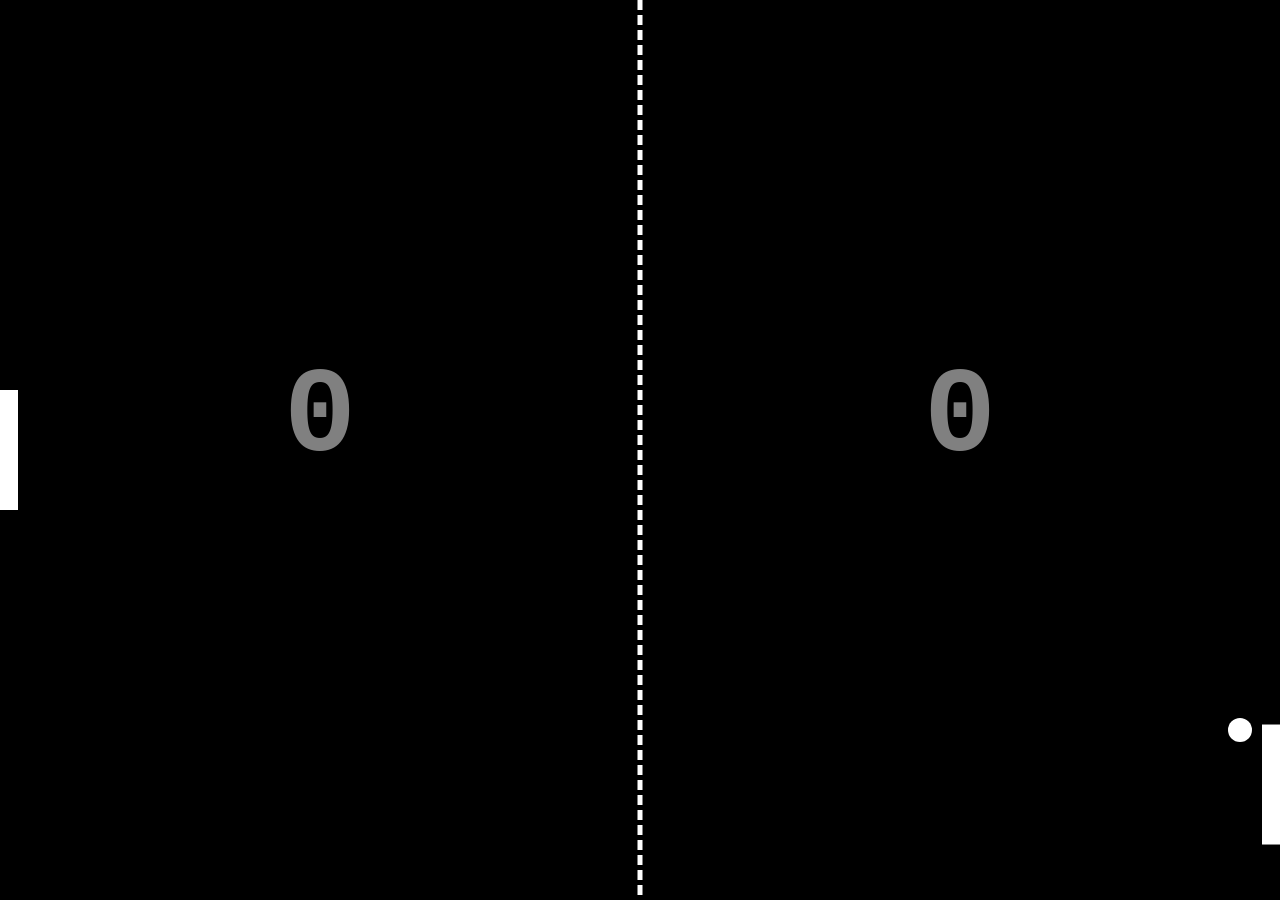
<file: PongGame/index.html>
<!DOCTYPE html>
<html lang="en">

<head>
    <meta charset="UTF-8">
    <meta http-equiv="X-UA-Compatible" content="IE=edge">
    <meta name="viewport" content="width=device-width, initial-scale=1.0">
    <link rel="stylesheet" href="style.css">
    <title>Day #33 - Pong Game | AsmrProg</title>
</head>

<body>

    <canvas id="game"></canvas>

    <script src="index.js"></script>
</body>

</html>
</file>
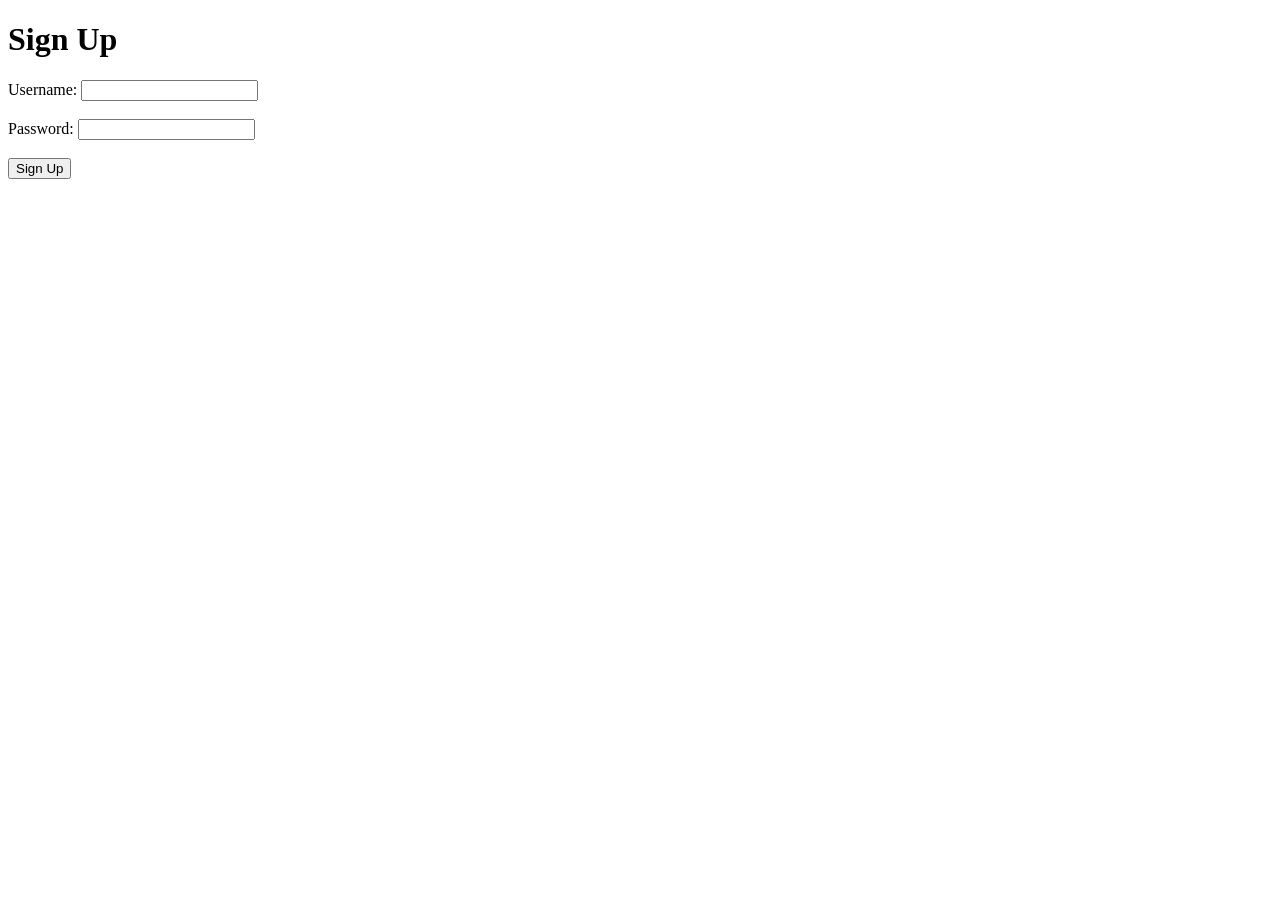
<file: signUpApp/index.html>
<!DOCTYPE html>
<html lang="en">
<head>
  <meta charset="UTF-8">
  <title>Sign Up</title>
</head>
<body>
  <h1>Sign Up</h1>
  <form action="/signup" method="POST">
    <label>Username: <input type="text" name="username" required /></label><br><br>
    <label>Password: <input type="password" name="password" required /></label><br><br>
    <button type="submit">Sign Up</button>
  </form>
</body>
</html>
<div> </div>
</file>
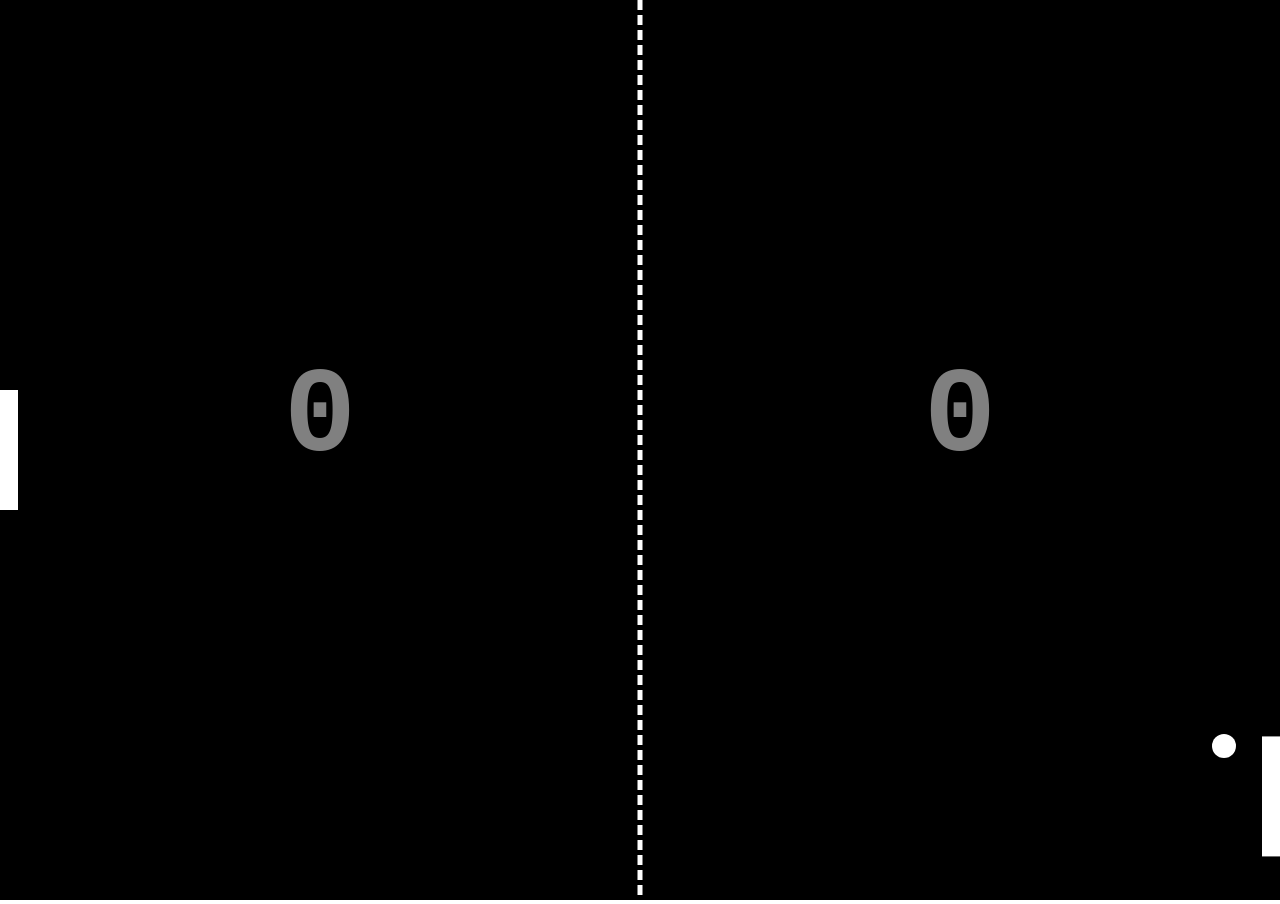
<file: Side Projects/Games/Pong Game/index.html>
<!DOCTYPE html>
<html lang="en">

<head>
    <meta charset="UTF-8">
    <meta http-equiv="X-UA-Compatible" content="IE=edge">
    <meta name="viewport" content="width=device-width, initial-scale=1.0">
    <link rel="stylesheet" href="style.css">
    <title>Pong Game | OniG1g1</title>
</head>

<body>

    <canvas id="game"></canvas>

    <script src="index.js"></script>
</body>

</html>
</file>
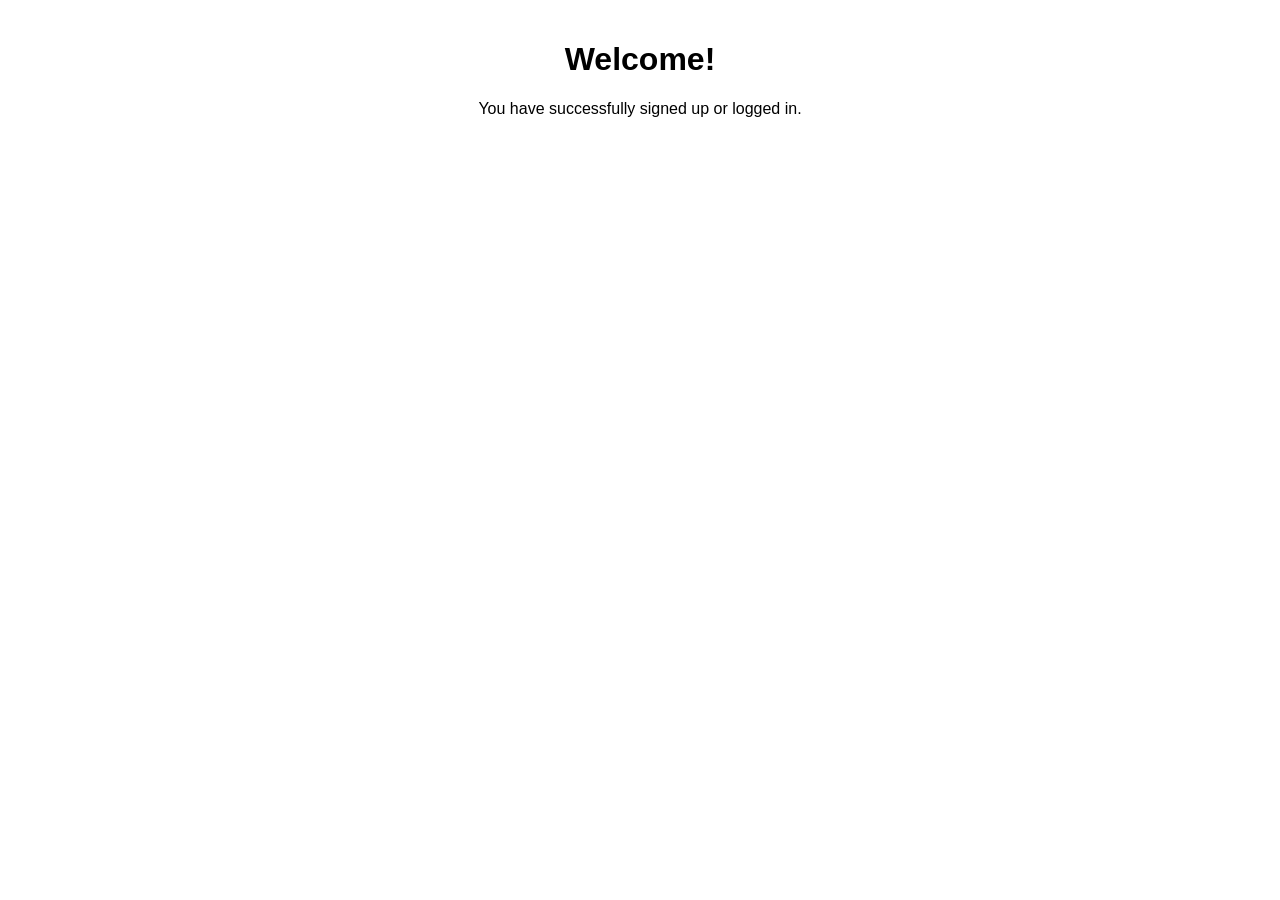
<file: Jules Internship/auth-system/public/home.html>
<!DOCTYPE html>
<html lang="en">
<head>
  <meta charset="UTF-8">
  <title>Home</title>
  <link rel="stylesheet" href="./css/style.css">
</head>
<body>
  <h1>Welcome!</h1>
  <p>You have successfully signed up or logged in.</p>
</body>
</html>
</file>
<file: PongGame/style.css>
body {
    margin: 0;
    padding: 0;
    text-align: center;
    overflow: hidden;
}
</file>
<file: Side Projects/Games/Pong Game/style.css>
body {
    margin: 0;
    padding: 0;
    text-align: center;
    overflow: hidden;
}
</file>
<file: Jules Internship/auth-system/public/css/style.css>
body {
  font-family: Arial, sans-serif;
  max-width: 400px;
  margin: auto;
  padding: 20px;
  text-align: center;
}

input {
  display: block;
  margin: 10px auto;
  padding: 8px;
  width: 80%;
}

button {
  padding: 10px 20px;
}

.feedback {
  margin: 8px 0;
  font-size: 0.9em;
  height: 1.2em; /* reserve space so layout doesn't jump */
}

.feedback.error {
  color: red;
}

.feedback.success {
  color: green;
}
</file>
